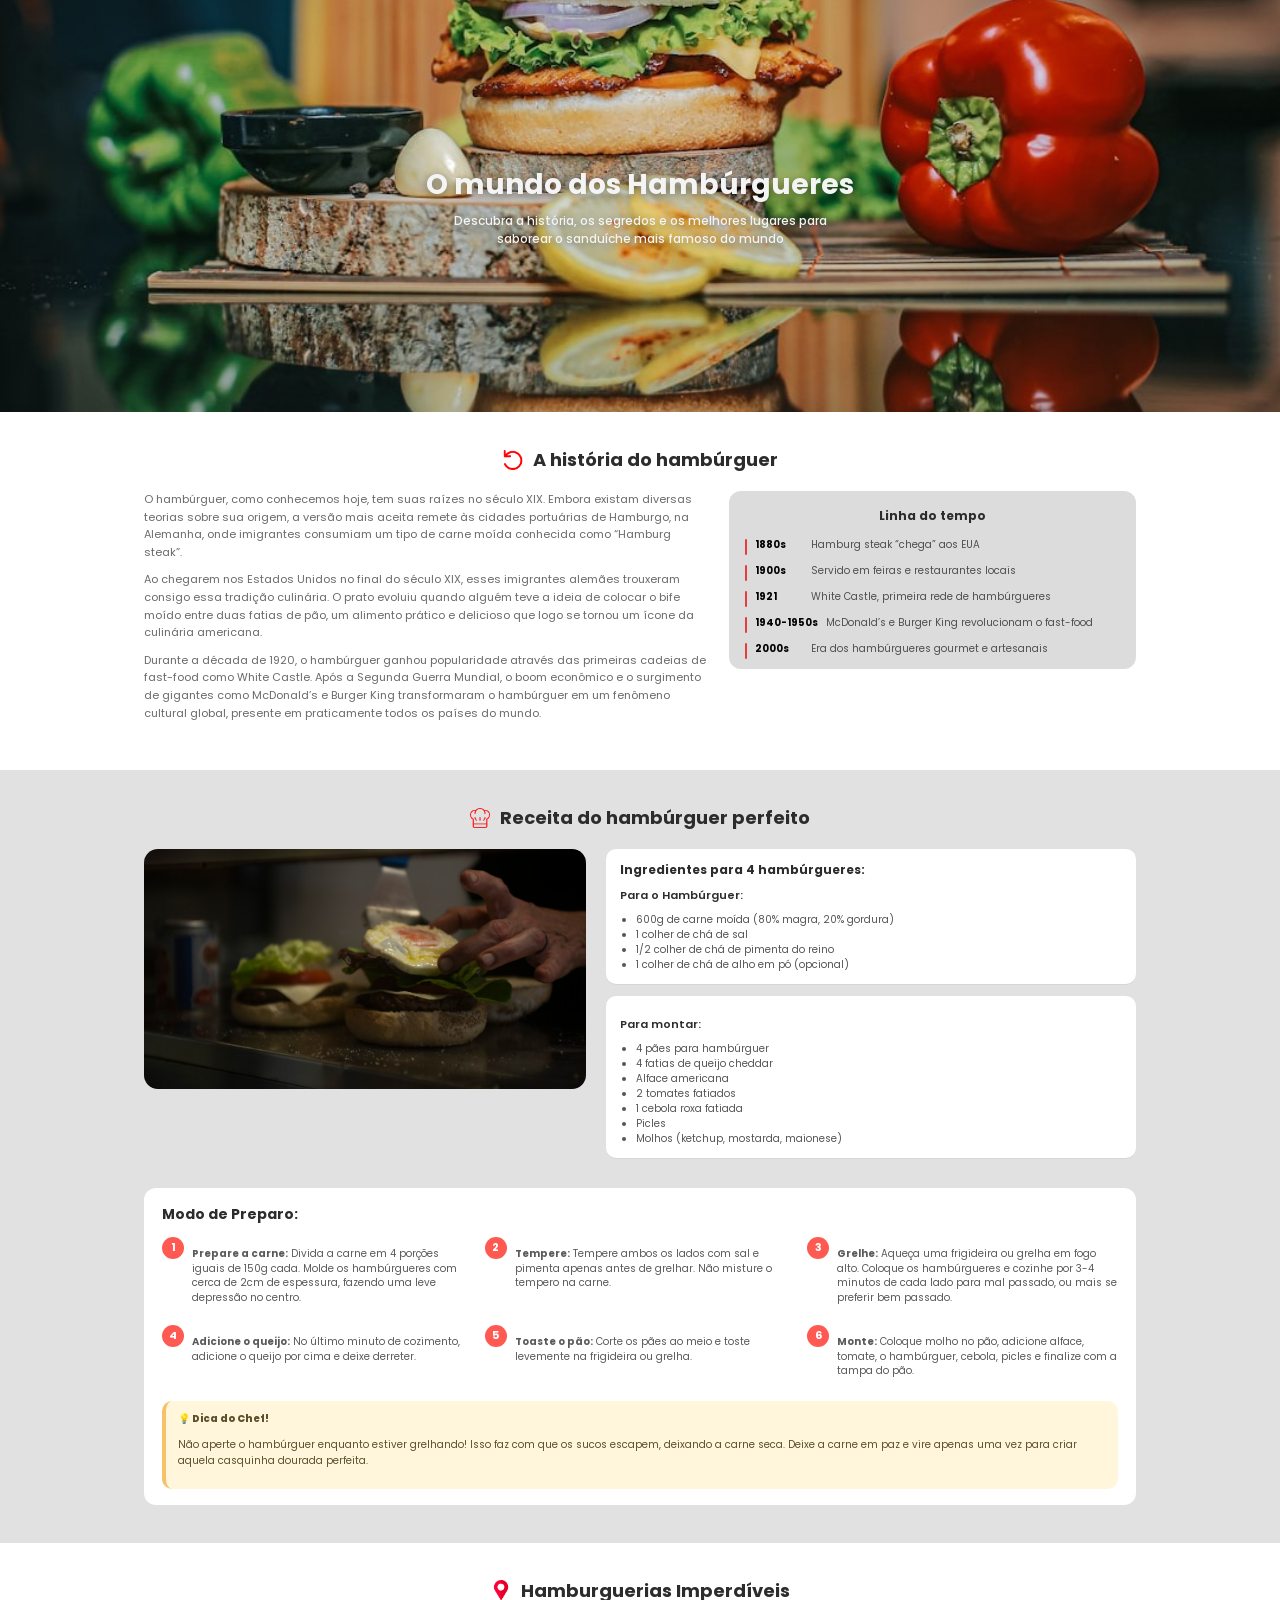
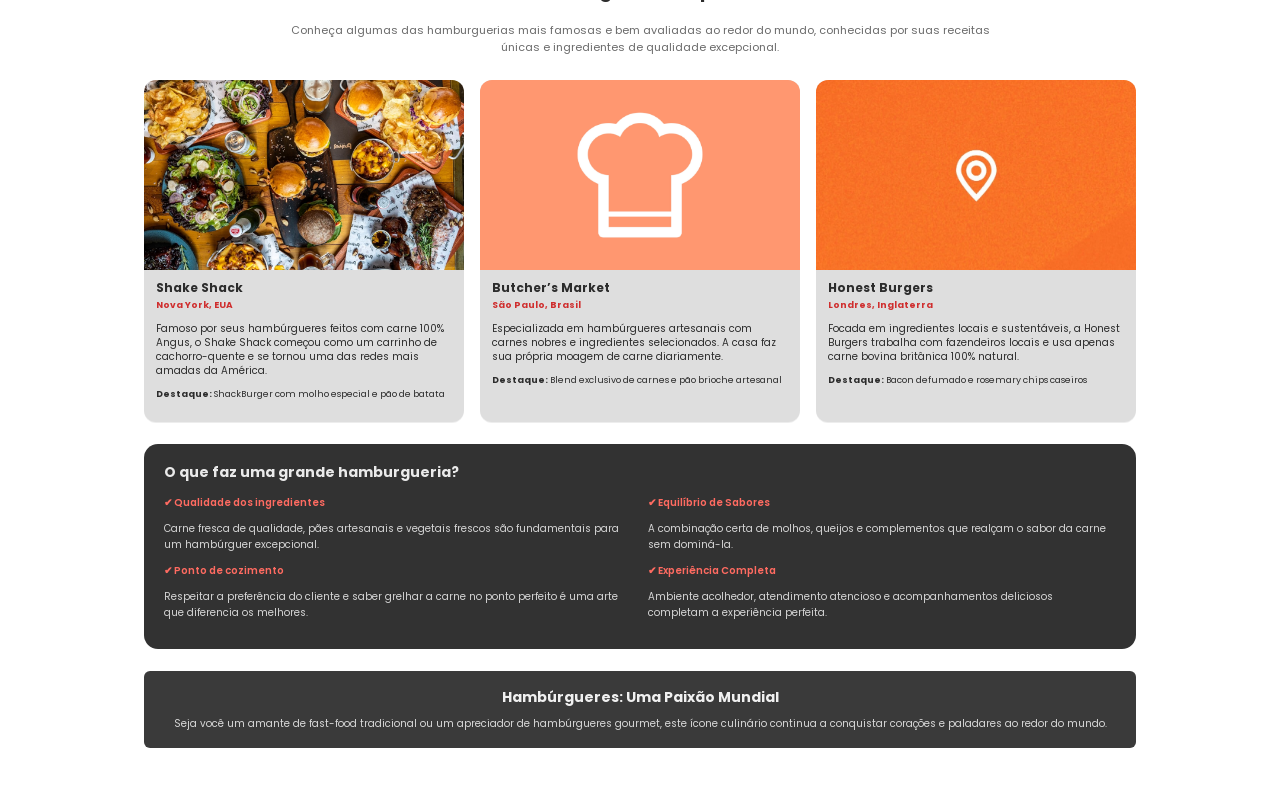
<file: Hambúrgueria/index.html>
<!doctype html>
<html lang="pt-BR">
  <head>
    <meta charset="utf-8" />
    <meta name="viewport" content="width=device-width, initial-scale=1" />
    <title>Hambúrgueres</title>
    <link rel="preconnect" href="https://fonts.googleapis.com" />
    <link rel="preconnect" href="https://fonts.gstatic.com" crossorigin />
    <link
      href="https://fonts.googleapis.com/css2?family=Poppins:wght@300;400;500;600;700;800&display=swap"
      rel="stylesheet"
    />
    <link rel="stylesheet" href="style.css" />
  </head>
  <body>
    <main>
      <section class="hero">
        <div class="hero-content">
          <h1>O mundo dos Hambúrgueres</h1>
          <p>
            Descubra a história, os segredos e os melhores lugares para<br />
            saborear o sanduíche mais famoso do mundo
          </p>
        </div>
      </section>

      <section class="history section">
        <div class="container">
          <div class="section-title center">
            <span class="title-icon history-icon" aria-hidden="true"></span>
            <h2>A história do hambúrguer</h2>
          </div>
          <div class="history-grid">
            <div class="history-text">
              <p>
                O hambúrguer, como conhecemos hoje, tem suas raízes no século XIX.
                Embora existam diversas teorias sobre sua origem, a versão mais
                aceita remete às cidades portuárias de Hamburgo, na Alemanha, onde
                imigrantes consumiam um tipo de carne moída conhecida como
                “Hamburg steak”.
              </p>
              <p>
                Ao chegarem nos Estados Unidos no final do século XIX, esses
                imigrantes alemães trouxeram consigo essa tradição culinária. O
                prato evoluiu quando alguém teve a ideia de colocar o bife moído
                entre duas fatias de pão, um alimento prático e delicioso que logo
                se tornou um ícone da culinária americana.
              </p>
              <p>
                Durante a década de 1920, o hambúrguer ganhou popularidade através
                das primeiras cadeias de fast-food como White Castle. Após a
                Segunda Guerra Mundial, o boom econômico e o surgimento de gigantes
                como McDonald’s e Burger King transformaram o hambúrguer em um
                fenômeno cultural global, presente em praticamente todos os países
                do mundo.
              </p>
            </div>
            <div class="timeline">
              <h3>Linha do tempo</h3>
              <ul>
                <li>
                  <span class="year">1880s</span>
                  <span class="line">Hamburg steak “chega” aos EUA</span>
                </li>
                <li>
                  <span class="year">1900s</span>
                  <span class="line">Servido em feiras e restaurantes locais</span>
                </li>
                <li>
                  <span class="year">1921</span>
                  <span class="line">White Castle, primeira rede de hambúrgueres</span>
                </li>
                <li>
                  <span class="year">1940-1950s</span>
                  <span class="line">McDonald’s e Burger King revolucionam o fast-food</span>
                </li>
                <li>
                  <span class="year">2000s</span>
                  <span class="line">Era dos hambúrgueres gourmet e artesanais</span>
                </li>
              </ul>
            </div>
          </div>
        </div>
      </section>

      <section class="recipe section">
        <div class="container">
          <div class="section-title center">
            <span class="title-icon chef-icon" aria-hidden="true"></span>
            <h2>Receita do hambúrguer perfeito</h2>
          </div>
          <div class="recipe-grid">
            <div class="recipe-photo"></div>
            <div class="ingredients">
              <div class="card">
                <h3>Ingredientes para 4 hambúrgueres:</h3>
                <h4>Para o Hambúrguer:</h4>
                <ul>
                  <li>600g de carne moída (80% magra, 20% gordura)</li>
                  <li>1 colher de chá de sal</li>
                  <li>1/2 colher de chá de pimenta do reino</li>
                  <li>1 colher de chá de alho em pó (opcional)</li>
                </ul>
              </div>
              <div class="card">
                <h4>Para montar:</h4>
                <ul>
                  <li>4 pães para hambúrguer</li>
                  <li>4 fatias de queijo cheddar</li>
                  <li>Alface americana</li>
                  <li>2 tomates fatiados</li>
                  <li>1 cebola roxa fatiada</li>
                  <li>Picles</li>
                  <li>Molhos (ketchup, mostarda, maionese)</li>
                </ul>
              </div>
            </div>
          </div>

          <div class="prep">
            <h3>Modo de Preparo:</h3>
            <div class="steps">
              <div class="step">
                <span class="step-num">1</span>
                <p>
                  <strong>Prepare a carne:</strong> Divida a carne em 4 porções
                  iguais de 150g cada. Molde os hambúrgueres com cerca de 2cm de
                  espessura, fazendo uma leve depressão no centro.
                </p>
              </div>
              <div class="step">
                <span class="step-num">2</span>
                <p>
                  <strong>Tempere:</strong> Tempere ambos os lados com sal e
                  pimenta apenas antes de grelhar. Não misture o tempero na carne.
                </p>
              </div>
              <div class="step">
                <span class="step-num">3</span>
                <p>
                  <strong>Grelhe:</strong> Aqueça uma frigideira ou grelha em fogo
                  alto. Coloque os hambúrgueres e cozinhe por 3-4 minutos de cada
                  lado para mal passado, ou mais se preferir bem passado.
                </p>
              </div>
              <div class="step">
                <span class="step-num">4</span>
                <p>
                  <strong>Adicione o queijo:</strong> No último minuto de
                  cozimento, adicione o queijo por cima e deixe derreter.
                </p>
              </div>
              <div class="step">
                <span class="step-num">5</span>
                <p>
                  <strong>Toaste o pão:</strong> Corte os pães ao meio e toste
                  levemente na frigideira ou grelha.
                </p>
              </div>
              <div class="step">
                <span class="step-num">6</span>
                <p>
                  <strong>Monte:</strong> Coloque molho no pão, adicione alface,
                  tomate, o hambúrguer, cebola, picles e finalize com a tampa do
                  pão.
                </p>
              </div>
            </div>
            <div class="tip">
              <span class="tip-title">💡 Dica do Chef!</span>
              <p>
                Não aperte o hambúrguer enquanto estiver grelhando! Isso faz com
                que os sucos escapem, deixando a carne seca. Deixe a carne em paz
                e vire apenas uma vez para criar aquela casquinha dourada perfeita.
              </p>
            </div>
          </div>
        </div>
      </section>

      <section class="spots section">
        <div class="container">
          <div class="section-title center">
            <span class="title-icon pin-icon" aria-hidden="true"></span>
            <h2>Hamburguerias Imperdíveis</h2>
          </div>
          <p class="section-subtitle">
            Conheça algumas das hamburguerias mais famosas e bem avaliadas ao
            redor do mundo, conhecidas por suas receitas únicas e ingredientes de
            qualidade excepcional.
          </p>

          <div class="spot-grid">
            <article class="spot-card">
              <div class="spot-img img-1"></div>
              <div class="spot-body">
                <h4>Shake Shack</h4>
                <span class="spot-city">Nova York, EUA</span>
                <p>
                  Famoso por seus hambúrgueres feitos com carne 100% Angus, o Shake
                  Shack começou como um carrinho de cachorro-quente e se tornou
                  uma das redes mais amadas da América.
                </p>
                <p class="spot-highlight">
                  <strong>Destaque:</strong> ShackBurger com molho especial e pão
                  de batata
                </p>
              </div>
            </article>
            <article class="spot-card accent">
              <div class="spot-icon" aria-hidden="true"></div>
              <div class="spot-body">
                <h4>Butcher’s Market</h4>
                <span class="spot-city">São Paulo, Brasil</span>
                <p>
                  Especializada em hambúrgueres artesanais com carnes nobres e
                  ingredientes selecionados. A casa faz sua própria moagem de
                  carne diariamente.
                </p>
                <p class="spot-highlight">
                  <strong>Destaque:</strong> Blend exclusivo de carnes e pão brioche artesanal
                </p>
              </div>
            </article>
            <article class="spot-card accent-strong">
              <div class="spot-icon" aria-hidden="true"></div>
              <div class="spot-body">
                <h4>Honest Burgers</h4>
                <span class="spot-city">Londres, Inglaterra</span>
                <p>
                  Focada em ingredientes locais e sustentáveis, a Honest Burgers
                  trabalha com fazendeiros locais e usa apenas carne bovina
                  britânica 100% natural.
                </p>
                <p class="spot-highlight">
                  <strong>Destaque:</strong> Bacon defumado e rosemary chips caseiros
                </p>
              </div>
            </article>
          </div>

          <div class="quality">
            <h3>O que faz uma grande hamburgueria?</h3>
            <div class="quality-grid">
              <div>
                <p class="q-title">✔ Qualidade dos ingredientes</p>
                <p>
                  Carne fresca de qualidade, pães artesanais e vegetais frescos
                  são fundamentais para um hambúrguer excepcional.
                </p>
                <p class="q-title">✔ Ponto de cozimento</p>
                <p>
                  Respeitar a preferência do cliente e saber grelhar a carne no
                  ponto perfeito é uma arte que diferencia os melhores.
                </p>
              </div>
              <div>
                <p class="q-title">✔ Equilíbrio de Sabores</p>
                <p>
                  A combinação certa de molhos, queijos e complementos que
                  realçam o sabor da carne sem dominá-la.
                </p>
                <p class="q-title">✔ Experiência Completa</p>
                <p>
                  Ambiente acolhedor, atendimento atencioso e acompanhamentos
                  deliciosos completam a experiência perfeita.
                </p>
              </div>
            </div>
          </div>

          <div class="footer-banner">
            <h3>Hambúrgueres: Uma Paixão Mundial</h3>
            <p>
              Seja você um amante de fast-food tradicional ou um apreciador de
              hambúrgueres gourmet, este ícone culinário continua a conquistar
              corações e paladares ao redor do mundo.
            </p>
          </div>
        </div>
      </section>
    </main>
  </body>
</html>
</file>
<file: Hambúrgueria/style.css>
* {
  box-sizing: border-box;
}

body {
  margin: 0;
  font-family: "Poppins", sans-serif;
  color: #2c2c2c;
  background: #ffffff;
}

main {
  width: 100%;
  max-width: 1440px;
  margin: 0 auto;
}

.visually-hidden {
  position: absolute;
  width: 1px;
  height: 1px;
  padding: 0;
  margin: -1px;
  overflow: hidden;
  clip: rect(0 0 0 0);
  white-space: nowrap;
  border: 0;
}

.container {
  max-width: 1040px;
  margin: 0 auto;
  padding: 0 24px;
}

.section {
  padding: 34px 0 38px;
}

.section-title {
  display: flex;
  align-items: center;
  gap: 10px;
  margin-bottom: 18px;
}

.section-title.center {
  justify-content: center;
}

.section-title h2 {
  margin: 0;
  font-size: 18px;
  font-weight: 700;
}

.section-subtitle {
  text-align: center;
  max-width: 720px;
  margin: 0 auto 24px;
  font-size: 11px;
  color: #6b6b6b;
}

.title-icon {
  width: 20px;
  height: 20px;
  display: inline-block;
  background: center/contain no-repeat;
}

.history-icon {
  background-image: url("img/icon-history.png");
}

.chef-icon {
  background-image: url("img/icon-chef.png");
}

.pin-icon {
  background-image: url("img/icon-pin.png");
}

.hero {
  position: relative;
  height: 412px;
  background: url("img/hero.png") center/cover no-repeat;
}

.hero-content {
  position: absolute;
  inset: 0;
  display: flex;
  flex-direction: column;
  align-items: center;
  justify-content: center;
  text-align: center;
  color: #f4f4f4;
  text-shadow: 0 2px 8px rgba(0, 0, 0, 0.45);
  padding: 0 16px;
}

.hero-content h1 {
  margin: 0 0 6px;
  font-size: 28px;
  font-weight: 700;
}

.hero-content p {
  margin: 0;
  font-size: 12px;
  font-weight: 500;
  max-width: 620px;
}

.history {
  background: #ffffff;
}

.history-grid {
  display: grid;
  grid-template-columns: 1.25fr 0.9fr;
  gap: 20px;
  align-items: start;
}

.history-text p {
  margin: 0 0 10px;
  font-size: 11px;
  color: #6a6a6a;
  line-height: 1.6;
}

.timeline {
  background: #dcdcdc;
  border-radius: 12px;
  padding: 16px 16px 12px;
}

.timeline h3 {
  margin: 0 0 12px;
  text-align: center;
  font-size: 12px;
  font-weight: 700;
}

.timeline ul {
  list-style: none;
  padding: 0;
  margin: 0;
  display: grid;
  gap: 10px;
  font-size: 10px;
  color: #4f4f4f;
}

.timeline li {
  display: flex;
  gap: 8px;
  position: relative;
  padding-left: 10px;
}

.timeline li::before {
  content: "";
  position: absolute;
  left: 0;
  top: 2px;
  width: 2px;
  height: 100%;
  background: #e83b3b;
  border-radius: 2px;
}

.timeline .year {
  min-width: 48px;
  font-weight: 700;
  color: #000;
}

.recipe {
  background: #e1e1e1;
}

.chef {
  font-size: 18px;
}

.recipe-grid {
  display: grid;
  grid-template-columns: 1fr 1.2fr;
  gap: 20px;
  align-items: start;
}

.recipe-photo {
  height: 240px;
  border-radius: 14px;
  background: url("img/recipe.png") center/cover no-repeat;
}

.ingredients .card {
  background: #ffffff;
  border-radius: 10px;
  padding: 12px 14px;
  margin-bottom: 12px;
  box-shadow: 0 1px 0 rgba(0, 0, 0, 0.05);
}

.ingredients h3,
.ingredients h4 {
  margin: 0 0 8px;
  font-weight: 700;
  font-size: 12px;
}

.ingredients h4 {
  margin-top: 8px;
  font-weight: 600;
  font-size: 11px;
}

.ingredients ul {
  margin: 0;
  padding-left: 16px;
  font-size: 10px;
  color: #555;
  line-height: 1.5;
}

.prep {
  margin-top: 18px;
  background: #ffffff;
  border-radius: 12px;
  padding: 16px 18px;
}

.prep h3 {
  margin: 0 0 12px;
  font-size: 14px;
  font-weight: 700;
}

.steps {
  display: grid;
  grid-template-columns: repeat(3, 1fr);
  gap: 10px 12px;
}

.step {
  display: flex;
  gap: 8px;
  align-items: flex-start;
  font-size: 10px;
  color: #5a5a5a;
  line-height: 1.45;
}

.step-num {
  width: 22px;
  height: 22px;
  border-radius: 50%;
  background: #ff5a52;
  color: #fff;
  font-weight: 700;
  display: inline-flex;
  align-items: center;
  justify-content: center;
  font-size: 11px;
  flex-shrink: 0;
}

.tip {
  margin-top: 12px;
  background: #fff6dc;
  border-radius: 10px;
  padding: 10px 12px;
  font-size: 10px;
  color: #5b512b;
  border-left: 4px solid #f5c26b;
}

.tip-title {
  display: block;
  font-weight: 800;
  margin-bottom: 4px;
}

.spots {
  background: #ffffff;
}

.spot-grid {
  display: grid;
  grid-template-columns: repeat(3, 1fr);
  gap: 16px;
}

.spot-card {
  border-radius: 12px;
  background: #dedede;
  overflow: hidden;
  box-shadow: 0 1px 0 rgba(0, 0, 0, 0.07);
}

.spot-card.accent {
  background: #dedede;
  color: inherit;
}

.spot-card.accent .spot-icon {
  background-image: url("img/spot-2.png");
}

.spot-card.accent-strong {
  background: #dedede;
  color: inherit;
}

.spot-card.accent-strong .spot-icon {
  background-image: url("img/spot-3.png");
}

.spot-img {
  height: 190px;
  background: url("img/spot-1.png") center/cover no-repeat;
}

.spot-icon {
  height: 190px;
  display: flex;
  align-items: center;
  justify-content: center;
  font-size: 0;
  background: center/cover no-repeat;
}

.spot-body {
  padding: 10px 12px 12px;
  font-size: 10px;
  line-height: 1.4;
}

.spot-body h4 {
  margin: 0 0 2px;
  font-size: 12px;
  font-weight: 700;
}

.spot-city {
  color: #cf2e2e;
  font-weight: 700;
  font-size: 9px;
}


.spot-highlight {
  margin-top: 6px;
  font-size: 9px;
}

.quality {
  margin-top: 22px;
  background: #323232;
  color: #eaeaea;
  border-radius: 14px;
  padding: 18px 20px;
}

.quality h3 {
  margin: 0 0 12px;
  font-size: 14px;
  font-weight: 700;
}

.quality-grid {
  display: grid;
  grid-template-columns: 1fr 1fr;
  gap: 16px;
  font-size: 10px;
  color: #d5d5d5;
}

.q-title {
  color: #ff6b61;
  font-weight: 600;
  margin: 0 0 6px;
}

.quality p {
  margin: 0 0 10px;
}

.footer-banner {
  margin-top: 22px;
  background: #3a3a3a;
  color: #f0f0f0;
  border-radius: 6px;
  padding: 16px;
  text-align: center;
}

.footer-banner h3 {
  margin: 0 0 8px;
  font-size: 14px;
  font-weight: 700;
}

.footer-banner p {
  margin: 0;
  font-size: 10px;
  color: #d8d8d8;
}

@media (max-width: 900px) {
  .history-grid,
  .recipe-grid,
  .spot-grid,
  .quality-grid,
  .steps {
    grid-template-columns: 1fr;
  }

  .hero {
    height: 200px;
  }
}
</file>
